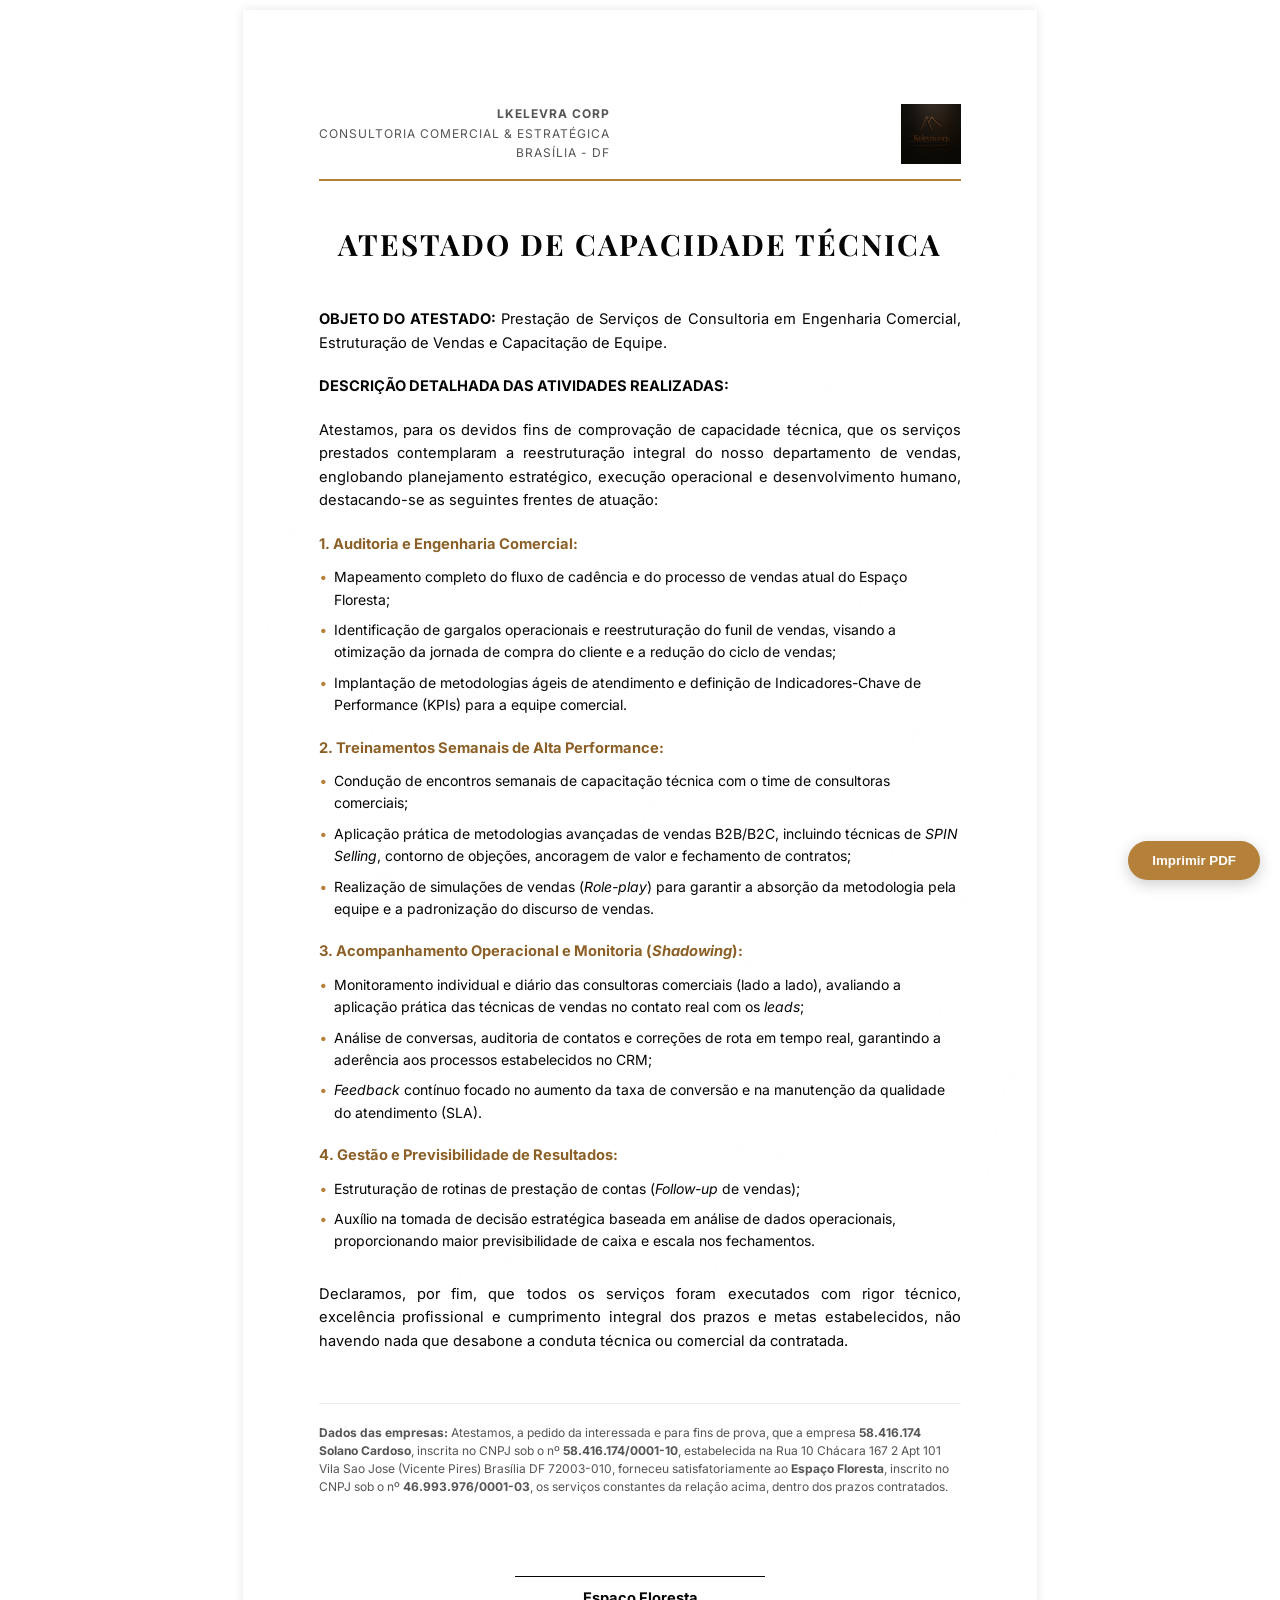
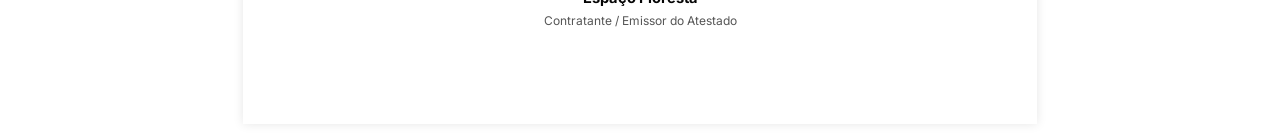
<file: atestado_tecnico.html>
<!DOCTYPE html>
<html lang="pt-BR">
<head>
    <meta charset="UTF-8">
    <meta name="viewport" content="width=device-width, initial-scale=1.0">
    <title>Atestado de Capacidade Técnica - Kelevra Corp</title>
    <link rel="preconnect" href="https://fonts.googleapis.com">
    <link rel="preconnect" href="https://fonts.gstatic.com" crossorigin>
    <link href="https://fonts.googleapis.com/css2?family=Playfair+Display:wght@400;700&family=Inter:wght@300;400;600;700&display=swap" rel="stylesheet">
    <style>
        :root {
            --color-gold: #b58039;
            --color-gold-dark: #8c6027;
            --color-black: #050505;
            --color-gray: #555;
            --font-heading: 'Playfair Display', serif;
            --font-body: 'Inter', sans-serif;
        }

        * {
            margin: 0;
            padding: 0;
            box-sizing: border-box;
        }

        body {
            font-family: var(--font-body);
            color: var(--color-black);
            background-color: #fff;
            line-height: 1.6;
            -webkit-print-color-adjust: exact;
        }

        .page {
            width: 210mm;
            min-height: 297mm;
            padding: 25mm 20mm;
            margin: 10px auto;
            position: relative;
            background: #fff;
            box-shadow: 0 0 10px rgba(0,0,0,0.1);
            overflow: hidden;
        }

        .watermark {
            position: absolute;
            top: 50%;
            left: 50%;
            transform: translate(-50%, -50%) rotate(-15deg);
            width: 80%;
            height: auto;
            opacity: 0.04;
            pointer-events: none;
            z-index: 0;
        }

        .header {
            display: flex;
            justify-content: space-between;
            align-items: flex-start;
            border-bottom: 2px solid var(--color-gold);
            padding-bottom: 15px;
            margin-bottom: 40px;
            position: relative;
            z-index: 1;
        }

        .header-logo {
            height: 60px;
        }

        .header-info {
            text-align: right;
            font-size: 0.75rem;
            color: var(--color-gray);
            text-transform: uppercase;
            letter-spacing: 1px;
        }

        .content {
            position: relative;
            z-index: 1;
        }

        h1 {
            font-family: var(--font-heading);
            font-size: 22pt;
            text-align: center;
            margin-bottom: 40px;
            color: var(--color-black);
            text-transform: uppercase;
            letter-spacing: 2px;
            font-weight: 700;
        }

        .section-title {
            font-weight: 700;
            text-transform: uppercase;
            margin-bottom: 15px;
            display: block;
            border-left: 4px solid var(--color-gold);
            padding-left: 10px;
            color: var(--color-black);
        }

        p {
            margin-bottom: 20px;
            text-align: justify;
            font-size: 11pt;
        }

        .activities {
            margin-bottom: 30px;
        }

        .activity-item {
            margin-bottom: 20px;
        }

        .activity-header {
            font-weight: 700;
            color: var(--color-gold-dark);
            margin-bottom: 10px;
            font-size: 11pt;
        }

        .activity-list {
            list-style: none;
            padding-left: 15px;
        }

        .activity-list li {
            position: relative;
            margin-bottom: 8px;
            font-size: 10.5pt;
        }

        .activity-list li::before {
            content: "•";
            color: var(--color-gold);
            font-weight: bold;
            display: inline-block;
            width: 1em;
            margin-left: -1em;
        }

        .footer-data {
            margin-top: 50px;
            padding-top: 20px;
            border-top: 1px solid #eee;
            font-size: 9pt;
            color: var(--color-gray);
            line-height: 1.5;
        }

        .signature-area {
            margin-top: 80px;
            display: flex;
            flex-direction: column;
            align-items: center;
            text-align: center;
        }

        .signature-line {
            width: 250px;
            border-top: 1px solid var(--color-black);
            margin-bottom: 10px;
        }

        .signature-name {
            font-weight: 700;
            font-size: 11pt;
        }

        .signature-role {
            font-size: 9pt;
            color: var(--color-gray);
        }

        @media print {
            body { background: none; }
            .page {
                margin: 0;
                box-shadow: none;
                width: 100%;
                height: 100%;
            }
            .no-print { display: none; }
        }

        .btn-print {
            position: fixed;
            bottom: 20px;
            right: 20px;
            padding: 12px 24px;
            background: var(--color-gold);
            color: #fff;
            border: none;
            border-radius: 30px;
            cursor: pointer;
            font-weight: 600;
            box-shadow: 0 4px 15px rgba(0,0,0,0.2);
            transition: 0.3s;
        }

        .btn-print:hover {
            background: var(--color-gold-dark);
            transform: translateY(-2px);
        }
    </style>
</head>
<body>

    <button class="btn-print no-print" onclick="window.print()">Imprimir PDF</button>

    <div class="page">
        <img src="papel timbrado.png" alt="Watermark" class="watermark">
        
        <header class="header">
            <div class="header-info">
                <strong>lKelevra Corp</strong><br>
                Consultoria Comercial & Estratégica<br>
                Brasília - DF
            </div>
            <img src="img/logo.png" alt="Kelevra Logo" class="header-logo">
        </header>

        <main class="content">
            <h1>Atestado de Capacidade Técnica</h1>

            <p><strong>OBJETO DO ATESTADO:</strong> Prestação de Serviços de Consultoria em Engenharia Comercial, Estruturação de Vendas e Capacitação de Equipe.</p>

            <p><strong>DESCRIÇÃO DETALHADA DAS ATIVIDADES REALIZADAS:</strong></p>

            <p>Atestamos, para os devidos fins de comprovação de capacidade técnica, que os serviços prestados contemplaram a reestruturação integral do nosso departamento de vendas, englobando planejamento estratégico, execução operacional e desenvolvimento humano, destacando-se as seguintes frentes de atuação:</p>

            <div class="activities">
                <div class="activity-item">
                    <div class="activity-header">1. Auditoria e Engenharia Comercial:</div>
                    <ul class="activity-list">
                        <li>Mapeamento completo do fluxo de cadência e do processo de vendas atual do Espaço Floresta;</li>
                        <li>Identificação de gargalos operacionais e reestruturação do funil de vendas, visando a otimização da jornada de compra do cliente e a redução do ciclo de vendas;</li>
                        <li>Implantação de metodologias ágeis de atendimento e definição de Indicadores-Chave de Performance (KPIs) para a equipe comercial.</li>
                    </ul>
                </div>

                <div class="activity-item">
                    <div class="activity-header">2. Treinamentos Semanais de Alta Performance:</div>
                    <ul class="activity-list">
                        <li>Condução de encontros semanais de capacitação técnica com o time de consultoras comerciais;</li>
                        <li>Aplicação prática de metodologias avançadas de vendas B2B/B2C, incluindo técnicas de <em>SPIN Selling</em>, contorno de objeções, ancoragem de valor e fechamento de contratos;</li>
                        <li>Realização de simulações de vendas (<em>Role-play</em>) para garantir a absorção da metodologia pela equipe e a padronização do discurso de vendas.</li>
                    </ul>
                </div>

                <div class="activity-item">
                    <div class="activity-header">3. Acompanhamento Operacional e Monitoria (<em>Shadowing</em>):</div>
                    <ul class="activity-list">
                        <li>Monitoramento individual e diário das consultoras comerciais (lado a lado), avaliando a aplicação prática das técnicas de vendas no contato real com os <em>leads</em>;</li>
                        <li>Análise de conversas, auditoria de contatos e correções de rota em tempo real, garantindo a aderência aos processos estabelecidos no CRM;</li>
                        <li><em>Feedback</em> contínuo focado no aumento da taxa de conversão e na manutenção da qualidade do atendimento (SLA).</li>
                    </ul>
                </div>

                <div class="activity-item">
                    <div class="activity-header">4. Gestão e Previsibilidade de Resultados:</div>
                    <ul class="activity-list">
                        <li>Estruturação de rotinas de prestação de contas (<em>Follow-up</em> de vendas);</li>
                        <li>Auxílio na tomada de decisão estratégica baseada em análise de dados operacionais, proporcionando maior previsibilidade de caixa e escala nos fechamentos.</li>
                    </ul>
                </div>
            </div>

            <p>Declaramos, por fim, que todos os serviços foram executados com rigor técnico, excelência profissional e cumprimento integral dos prazos e metas estabelecidos, não havendo nada que desabone a conduta técnica ou comercial da contratada.</p>

            <div class="footer-data">
                <strong>Dados das empresas:</strong> Atestamos, a pedido da interessada e para fins de prova, que a empresa <strong>58.416.174 Solano Cardoso</strong>, inscrita no CNPJ sob o nº <strong>58.416.174/0001-10</strong>, estabelecida na Rua 10 Chácara 167 2 Apt 101 Vila Sao Jose (Vicente Pires) Brasília DF 72003-010, forneceu satisfatoriamente ao <strong>Espaço Floresta</strong>, inscrito no CNPJ sob o nº <strong>46.993.976/0001-03</strong>, os serviços constantes da relação acima, dentro dos prazos contratados.
            </div>

            <div class="signature-area">
                <div class="signature-line"></div>
                <div class="signature-name">Espaço Floresta</div>
                <div class="signature-role">Contratante / Emissor do Atestado</div>
            </div>
        </main>
    </div>

</body>
</html>
</file>
